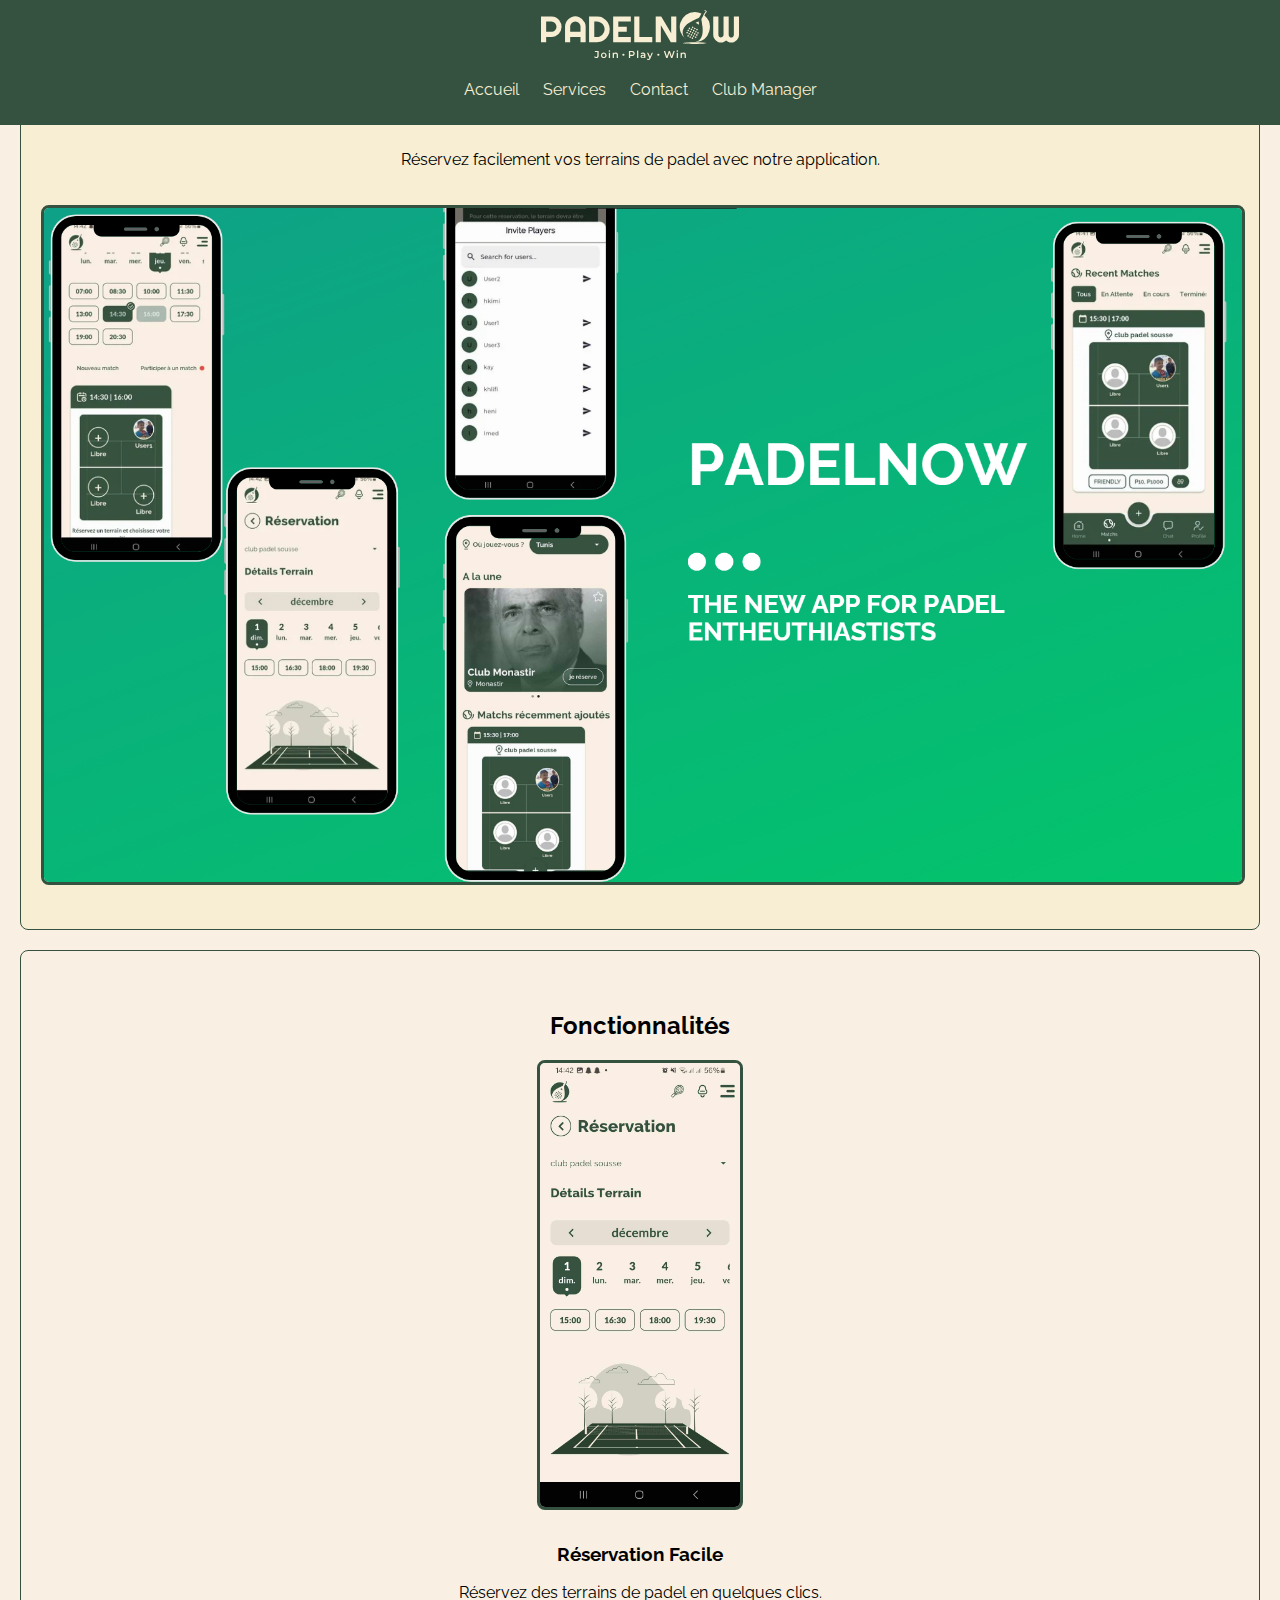
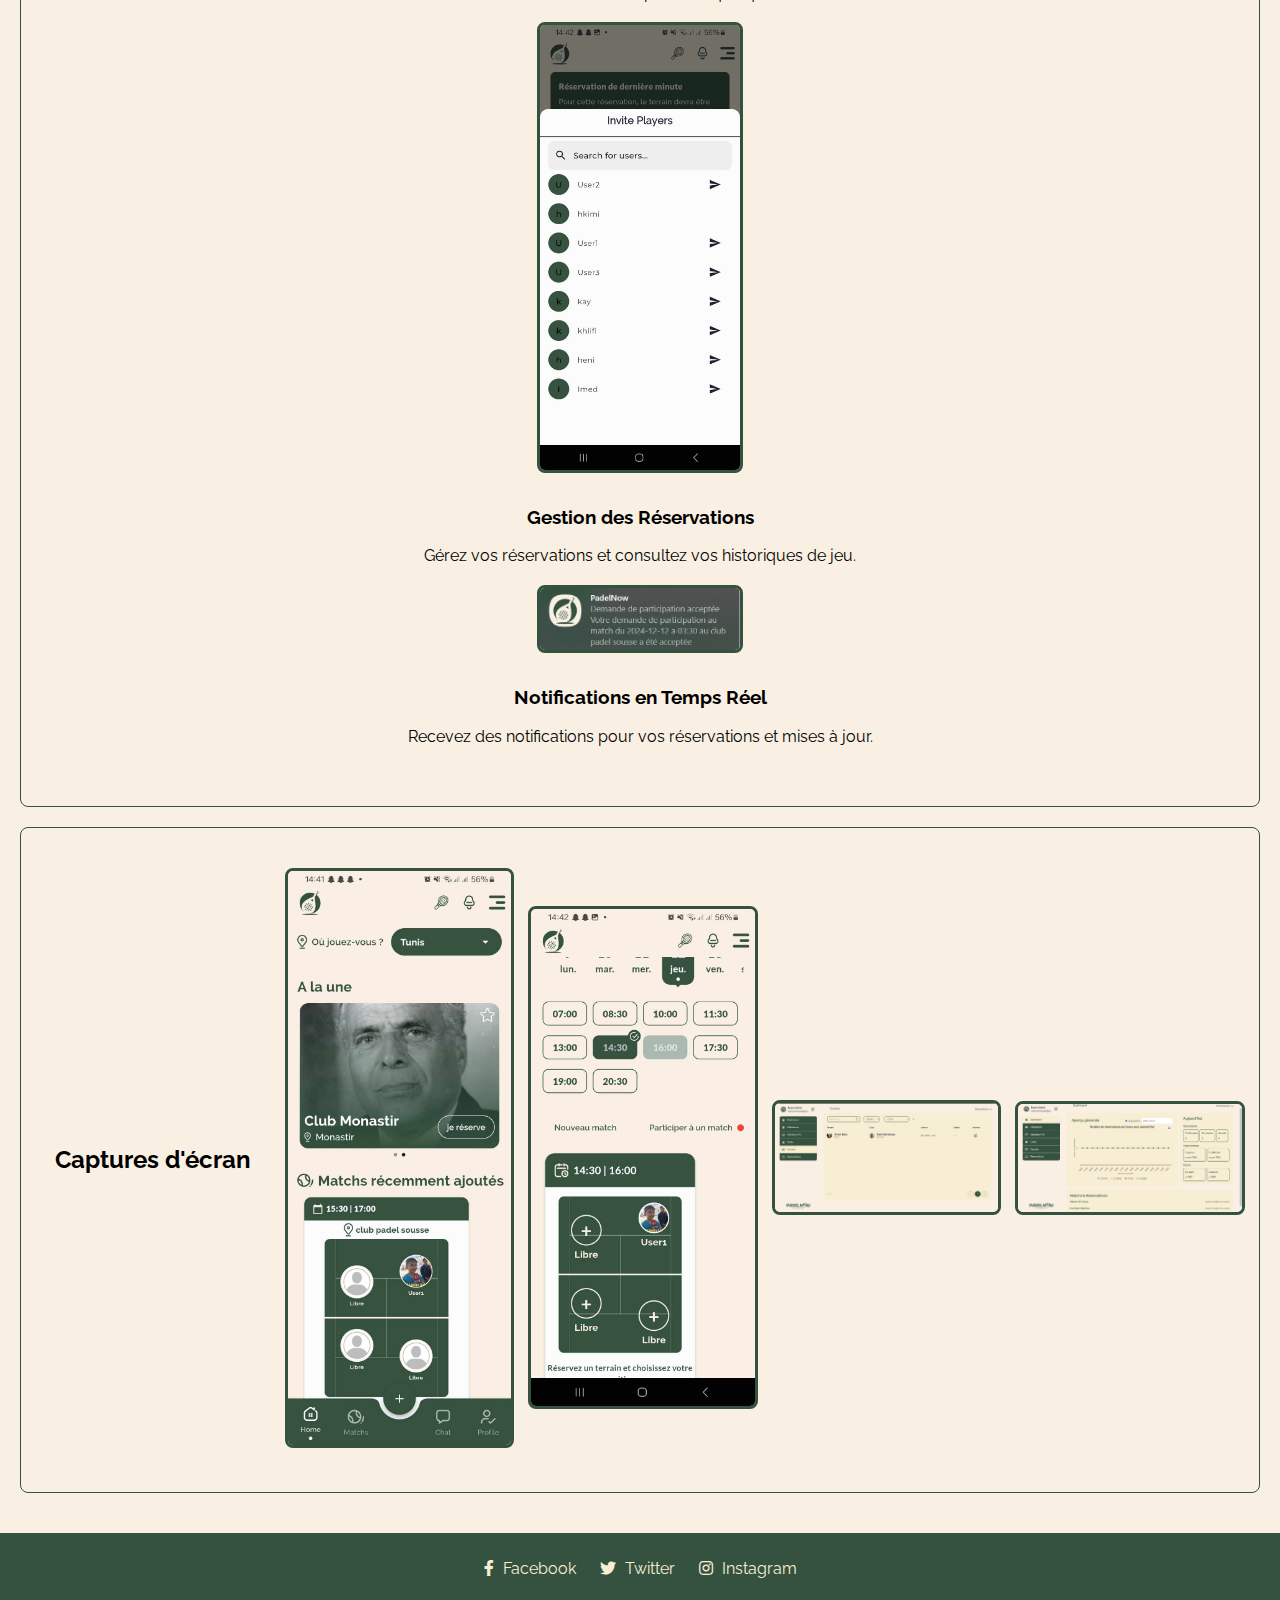
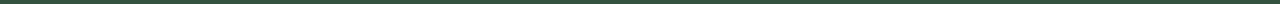
<file: index.html>
<!DOCTYPE html>
<html lang="fr">
<head>
    <meta charset="UTF-8">
    <meta name="viewport" content="width=device-width, initial-scale=1.0">
    <title>PadelNow - Accueil</title>
    <link rel="stylesheet" href="./assets/style/styles.css">
    <link href="https://fonts.googleapis.com/css2?family=Raleway:wght@400;700&display=swap" rel="stylesheet">
    <link rel="stylesheet" href="https://cdnjs.cloudflare.com/ajax/libs/font-awesome/5.15.4/css/all.min.css">
</head>
<body>
    <header>
        <img src="./assets/imgs/logo-padel.svg" alt="PadelNow Logo">
        <nav>
            <ul>
                <li><a href="index.html">Accueil</a></li>
                <li><a href="services.html">Services</a></li>
                <li><a href="contact.html">Contact</a></li>
                <li><a href="club-manager.html">Club Manager</a></li>
            </ul>
        </nav>
    </header>
    <main>
        <section class="hero">
            <h2>Bienvenue sur PadelNow</h2>
            <p>Réservez facilement vos terrains de padel avec notre application.</p>
            <img src="./assets/imgs/image.png" alt="Capture d'écran de l'application PadelNow">
        </section>
        <section class="features">
            <h2>Fonctionnalités</h2>
            <div class="feature">
                <img src="./assets/imgs/app/reservation.jpg" alt="Fonctionnalité 1"   height="200" width="200">
                <h3>Réservation Facile</h3>
                <p>Réservez des terrains de padel en quelques clics.</p>
            </div>
            <div class="feature">
                <img src="./assets/imgs/app/invite.jpg" alt="Fonctionnalité 2"  height="200" width="200">
                <h3>Gestion des Réservations</h3>
                <p>Gérez vos réservations et consultez vos historiques de jeu.</p>
            </div>
            <div class="feature">
                <img src="./assets/imgs/app/real-time.png" alt="Fonctionnalité 3" height="200" width="200">
                <h3>Notifications en Temps Réel</h3>
                <p>Recevez des notifications pour vos réservations et mises à jour.</p>
            </div>
        </section>
        <section class="screenshots">
            <h2>Captures d'écran</h2>
            <div class="screenshot">
                <img src="./assets/imgs/app/explore.jpg" alt="Capture d'écran 1">
            </div>
            <div class="screenshot">
                <img src="./assets/imgs/app/participate.jpg" alt="Capture d'écran 2">
            </div>
            <div class="screenshot">
                <img src="./assets/imgs/clubmanagers/terrain.png" alt="Capture d'écran 3">
            </div>
            <div class="screenshot">
                <img src="./assets/imgs/clubmanagers/image.png" alt="Capture d'écran 4">
            </div>
        </section>
    </main>
    <footer>
        <ul>
            <li><a href="https://facebook.com" target="_blank"><i class="fab fa-facebook-f"></i> Facebook</a></li>
            <li><a href="https://twitter.com" target="_blank"><i class="fab fa-twitter"></i> Twitter</a></li>
            <li><a href="https://instagram.com" target="_blank"><i class="fab fa-instagram"></i> Instagram</a></li>
        </ul>
    </footer>
</body>
</html>
</file>
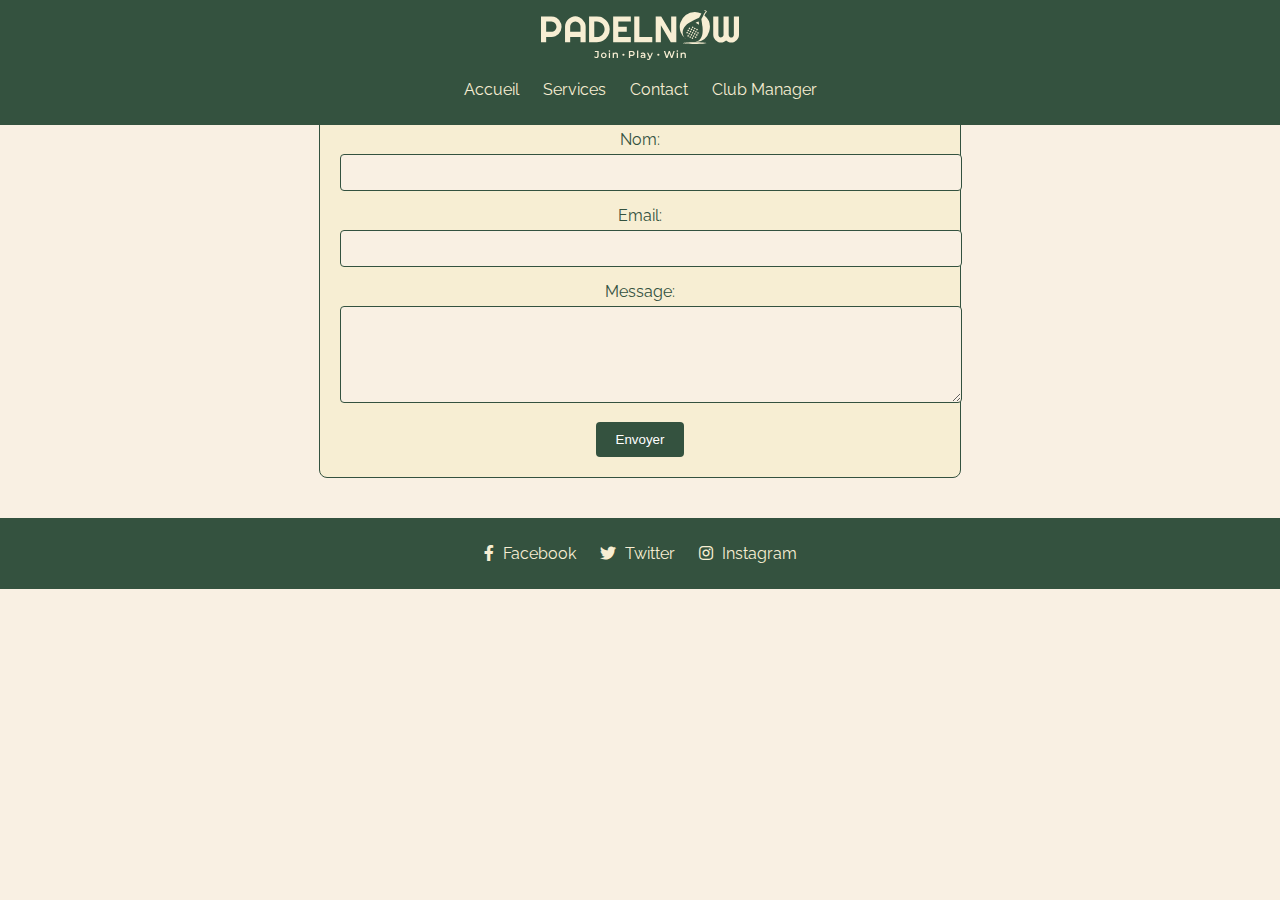
<file: contact.html>
<!DOCTYPE html>
<html lang="fr">
<head>
    <meta charset="UTF-8">
    <meta name="viewport" content="width=device-width, initial-scale=1.0">
    <title>PadelNow - Contact</title>
    <link rel="stylesheet" href="./assets/style/styles.css">
    <link href="https://fonts.googleapis.com/css2?family=Raleway:wght@400;700&display=swap" rel="stylesheet">
    <link rel="stylesheet" href="https://cdnjs.cloudflare.com/ajax/libs/font-awesome/5.15.4/css/all.min.css">
</head>
<body>
    <header>
        <img src="./assets/imgs/logo-padel.svg" alt="PadelNow Logo">
        <nav>
            <ul>
                <li><a href="index.html">Accueil</a></li>
                <li><a href="services.html">Services</a></li>
                <li><a href="contact.html">Contact</a></li>
                <li><a href="club-manager.html">Club Manager</a></li>
            </ul>
        </nav>
    </header>
    <main class="container">
        <section class="contact-section">
            <h2>Contactez-nous</h2>
            <form action="#" method="post" class="contact-form">
                <div class="form-group">
                    <label for="name">Nom:</label>
                    <input type="text" id="name" name="name" required>
                </div>
                <div class="form-group">
                    <label for="email">Email:</label>
                    <input type="email" id="email" name="email" required>
                </div>
                <div class="form-group">
                    <label for="message">Message:</label>
                    <textarea id="message" name="message" rows="5" required></textarea>
                </div>
                <button type="submit" class="btn">Envoyer</button>
            </form>
        </section>
    </main>
    <footer>
        <ul>
            <li><a href="https://facebook.com" target="_blank"><i class="fab fa-facebook-f"></i> Facebook</a></li>
            <li><a href="https://twitter.com" target="_blank"><i class="fab fa-twitter"></i> Twitter</a></li>
            <li><a href="https://instagram.com" target="_blank"><i class="fab fa-instagram"></i> Instagram</a></li>
        </ul>
    </footer>
</body>
</html>
</file>
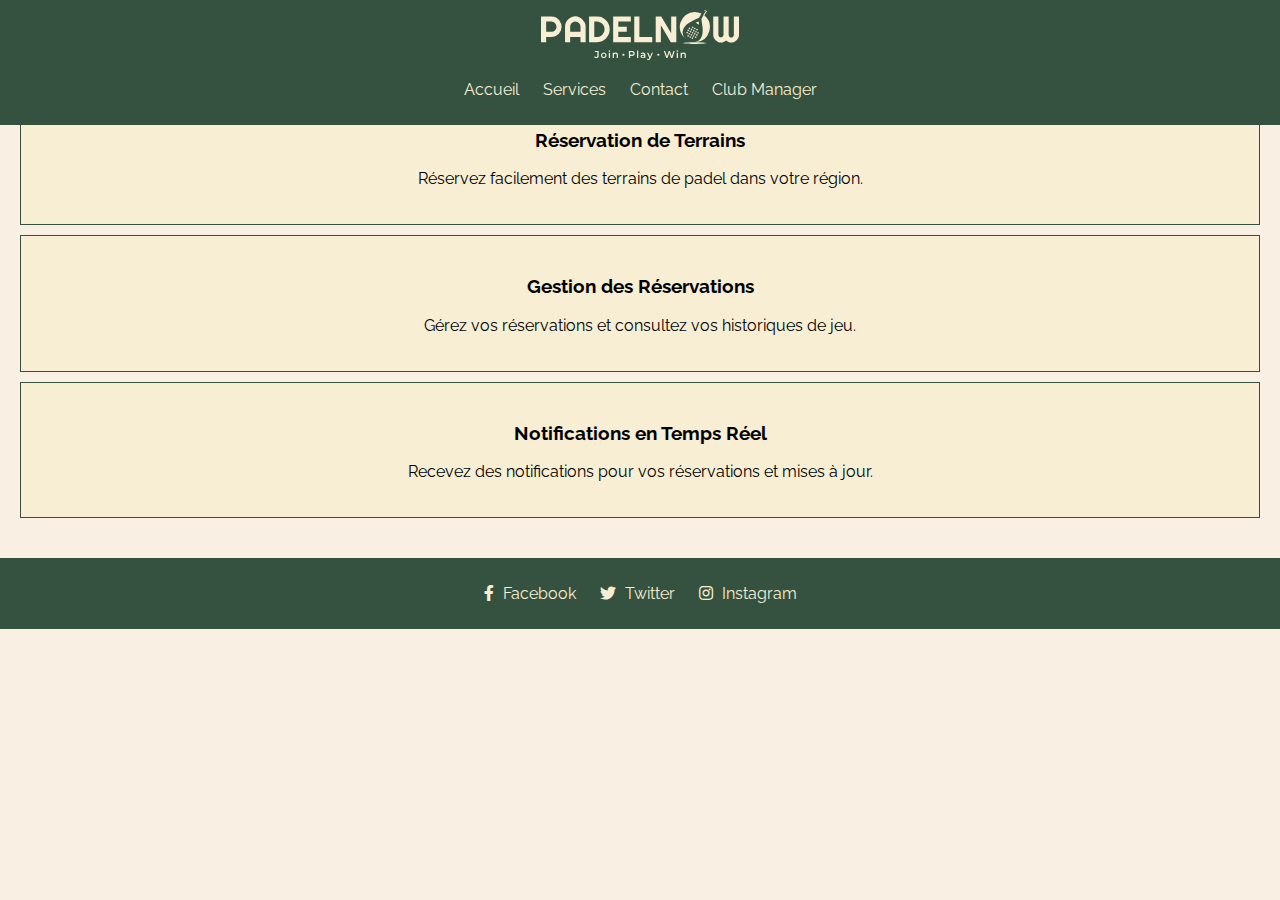
<file: services.html>
<!DOCTYPE html>
<html lang="fr">
<head>
    <meta charset="UTF-8">
    <meta name="viewport" content="width=device-width, initial-scale=1.0">
    <title>PadelNow - Services</title>
    <link rel="stylesheet" href="./assets/style/styles.css">
    <link href="https://fonts.googleapis.com/css2?family=Raleway:wght@400;700&display=swap" rel="stylesheet">
    <link rel="stylesheet" href="https://cdnjs.cloudflare.com/ajax/libs/font-awesome/5.15.4/css/all.min.css">
</head>
<body>
    <header>
        <img src="./assets/imgs/logo-padel.svg" alt="PadelNow Logo">
        <nav>
            <ul>
                <li><a href="index.html">Accueil</a></li>
                <li><a href="services.html">Services</a></li>
                <li><a href="contact.html">Contact</a></li>
                <li><a href="club-manager.html">Club Manager</a></li>
            </ul>
        </nav>
    </header>
    <main>
        <section>
            <h2>Nos Services</h2>
            <div class="service">
                <h3>Réservation de Terrains</h3>
                <p>Réservez facilement des terrains de padel dans votre région.</p>
            </div>
            <div class="service">
                <h3>Gestion des Réservations</h3>
                <p>Gérez vos réservations et consultez vos historiques de jeu.</p>
            </div>
            <div class="service">
                <h3>Notifications en Temps Réel</h3>
                <p>Recevez des notifications pour vos réservations et mises à jour.</p>
            </div>
        </section>
    </main>
    <footer>
        <ul>
            <li><a href="https://facebook.com" target="_blank"><i class="fab fa-facebook-f"></i> Facebook</a></li>
            <li><a href="https://twitter.com" target="_blank"><i class="fab fa-twitter"></i> Twitter</a></li>
            <li><a href="https://instagram.com" target="_blank"><i class="fab fa-instagram"></i> Instagram</a></li>
        </ul>
    </footer>
</body>
</html>
</file>
<file: assets/style/styles.css>
body {
    font-family: 'Raleway', Arial, sans-serif;
    margin: 0;
    padding: 0;
    text-align: center;
    background-color: #F9F0E3;
}

 footer {
    background-color: #34523F;
    color: #F7EED3;
    padding: 10px 0;
}

header {
    background-color: #34523F;
    color: #F7EED3;
    padding: 10px 0;
    position: fixed;
    width: 100%;
    top: 0;
    left: 0;
    z-index: 1000;
}

header img {
    height: 50px;
}

header nav ul {
    list-style-type: none;
    padding: 0;
}

header nav ul li {
    display: inline;
    margin: 0 10px;
}

header nav ul li a {
    color: #F7EED3;
    text-decoration: none;
}

header nav ul li a:hover {
    text-decoration: underline;
}

main {
    padding: 20px;
}

main section {
    margin: 20px 0;
}

main section img {
    max-width: 100%;
    height: auto;
}

.service {
    background-color: #F7EED3;
    border: 1px solid #34523F;
    padding: 20px;
    margin: 10px 0;
}

footer ul {
    list-style-type: none;
    padding: 0;
}

footer ul li {
    display: inline;
    margin: 0 10px;
}

footer ul li a {
    color: #F7EED3;
    text-decoration: none;
}

footer ul li a:hover {
    text-decoration: underline;
}

footer ul li a i {
    margin-right: 5px;
}

.contact-section {
    background-color: #F7EED3;
    border: 1px solid #34523F;
    padding: 20px;
    margin: 20px auto;
    max-width: 600px;
    border-radius: 8px;
}

.contact-form .form-group {
    margin-bottom: 15px;
}

.contact-form label {
    display: block;
    margin-bottom: 5px;
    color: #34523F;
}

.contact-form input,
.contact-form textarea {
    width: 100%;
    padding: 10px;
    border: 1px solid #34523F;
    border-radius: 4px;
    background-color: #F9F0E3;
}

.contact-form button {
    background-color: #34523F;
    color: white;
    border: none;
    padding: 10px 20px;
    cursor: pointer;
    border-radius: 4px;
}

.contact-form button:hover {
    background-color: #F7EED3;
    color: #34523F;
}

.screenshots {
    display: grid;
    grid-template-columns: repeat(auto-fill, minmax(200px, 1fr));
    gap: 20px;
    padding: 20px;
    justify-items: center;
    align-items: center;
    background-color: #F9F0E3;
    border: 1px solid #34523F;
    border-radius: 8px;
    margin: 20px 0;
}

.screenshots img {
    width: 100%;
    max-width: 250px;
    height: auto;
    border: 3px solid #34523F;
    border-radius: 8px;
    transition: transform 0.3s ease;
}

.screenshots img:hover {
    transform: scale(1.05);
    border-color: #F7EED3;
}
.hero {
    background-color: #F7EED3;
    padding: 40px 20px;
    border: 1px solid #34523F;
    border-radius: 8px;
    margin: 20px 0;
}

.hero img {
    max-width: 100%;
    height: auto;
    border: 3px solid #34523F;
    border-radius: 8px;
    margin-top: 20px;
}

.features {
    background-color: #F9F0E3;
    padding: 40px 20px;
    border: 1px solid #34523F;
    border-radius: 8px;
    margin: 20px 0;
}

.features .feature {
    margin: 20px 0;
}

.features .feature img {
    max-width: 100%;
    height: auto;
    border: 3px solid #34523F;
    border-radius: 8px;
    margin-bottom: 10px;
}

.screenshots {
    display: grid;
    grid-template-columns: repeat(auto-fill, minmax(200px, 1fr));
    gap: 20px;
    padding: 40px 20px;
    background-color: #F9F0E3;
    border: 1px solid #34523F;
    border-radius: 8px;
    margin: 20px 0;
}

.screenshots .screenshot img {
    width: 100%;
    max-width: 250px;
    height: auto;
    border: 3px solid #34523F;
    border-radius: 8px;
    transition: transform 0.3s ease;
}

.screenshots .screenshot img:hover {
    transform: scale(1.05);
    border-color: #F7EED3;
}
.preview {
    display: none;
    position: fixed;
    top: 0;
    left: 0;
    width: 100%;
    height: 100%;
    background-color: rgba(0, 0, 0, 0.8);
    justify-content: center;
    align-items: center;
    z-index: 1000;
}

.preview img {
    max-width: 90%;
    max-height: 90%;
    border: 3px solid #F7EED3;
    border-radius: 8px;
}

.close-button {
    position: absolute;
    top: 20px;
    right: 20px;
    background: none;
    border: none;
    cursor: pointer;
}

.close-button img {
    width: 40px;
    height: 40px;
}
</file>
